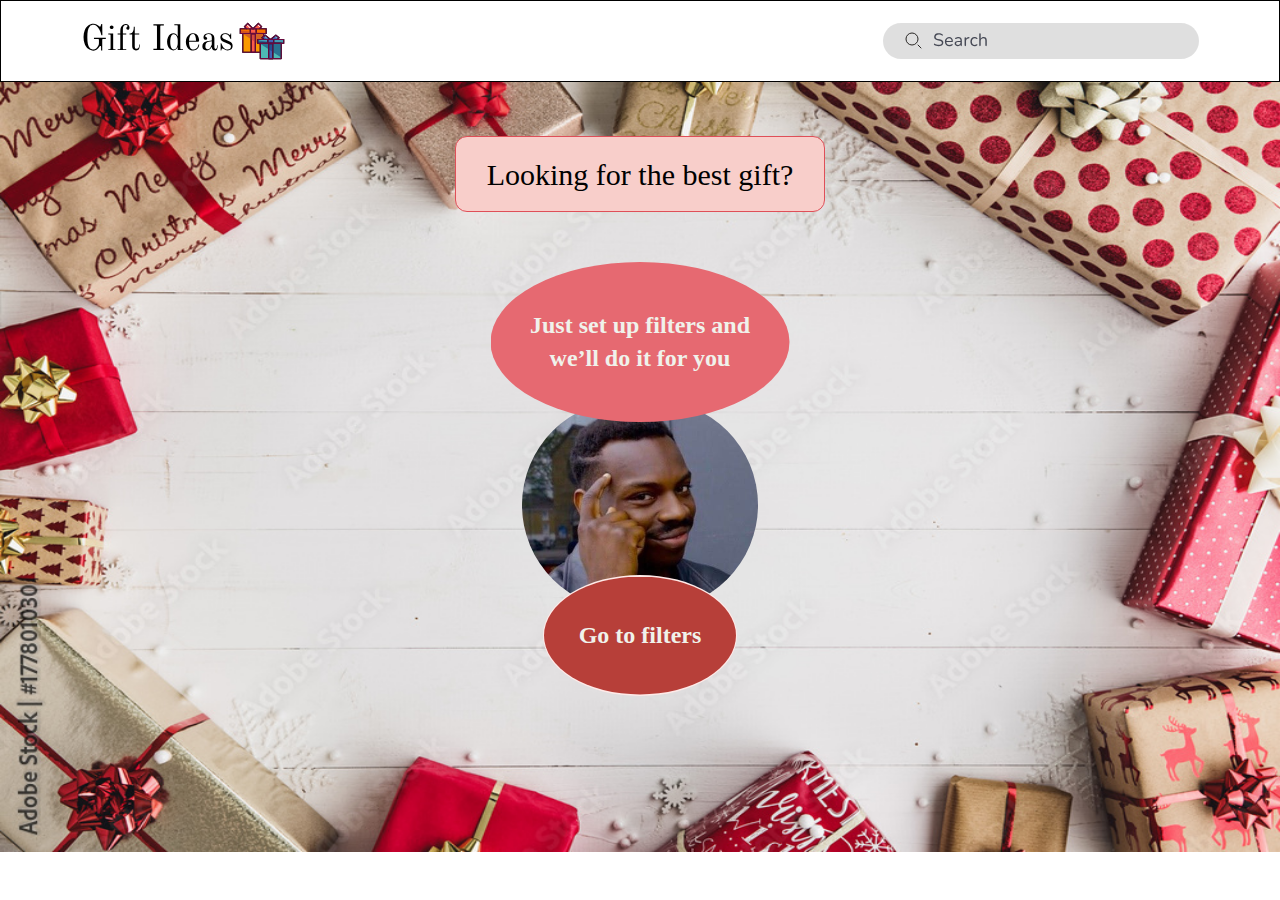
<file: index.html>
<!DOCTYPE html>
<html>
<head>
	<meta charset="utf-8">
	<meta name="viewport" content="width=device-width, initial-scale=1">
	<link rel="stylesheet" type="text/css" href="./css/style.css">
	<title></title>
</head>
<body>
	<header class="header">
            <div class="container">
                <img class ="logo" src="./img/logo.svg">
                <img class="searchBar" src="./img/searchBar.svg">
            </div>
    </header>
    <main class="mainContent">
        <div class="container">
            <img class="misterMem" src="./img/meme.svg">
            <div class="hero">
                <div class="title">
                    <span class="text">Looking for the best gift?</span>
                </div>
                <div class="tagline">
                    <span class="text">Just set up filters and we’ll do it for you</span>
                </div>
                <div class="buttonWrapper">
                    <button class="filtersButton" id="filtersButton">
                        <span class="text">Go to filters</span>
                    </buton>
                </div>
            </div>
        </div>
    </main>
</body>
</html>
</file>
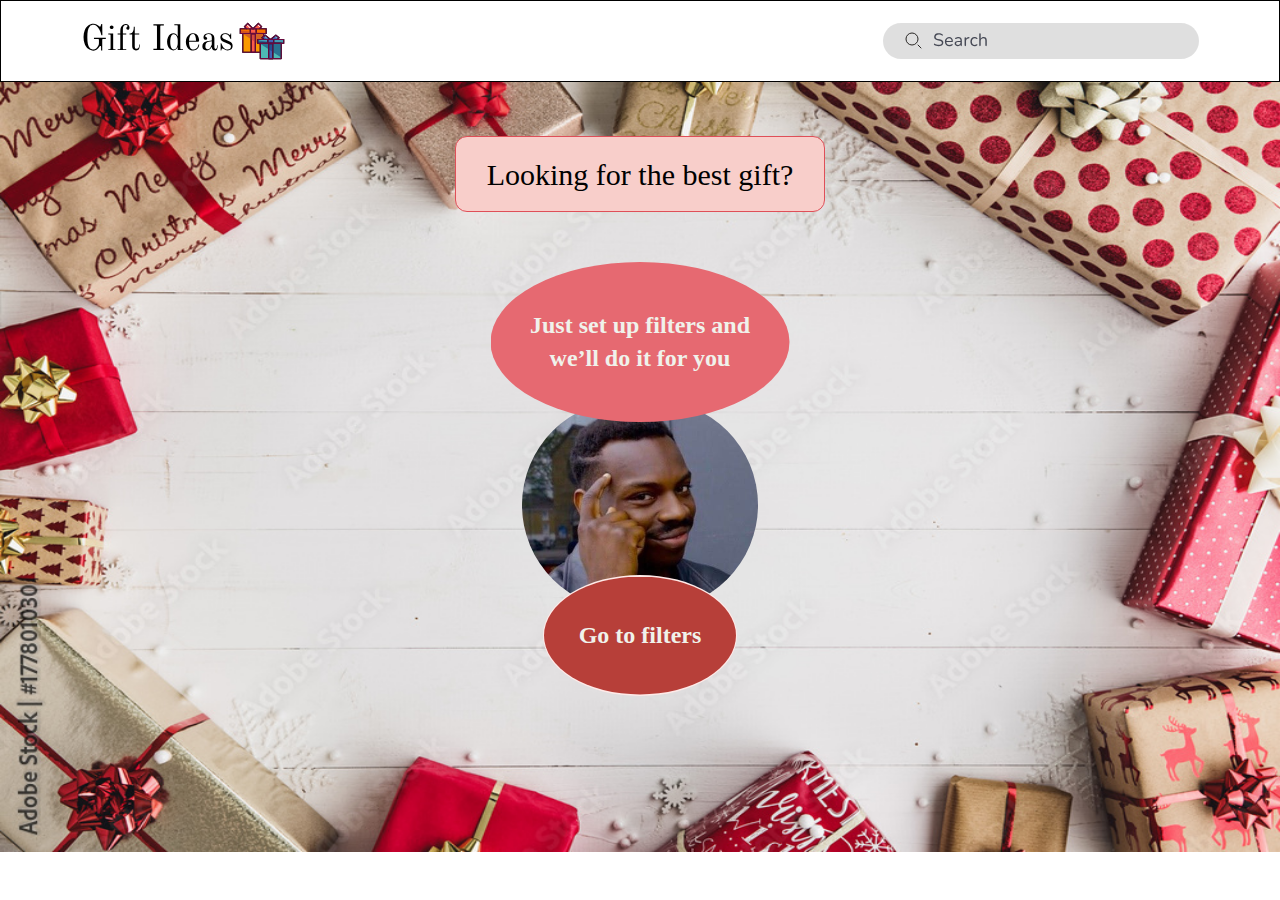
<file: html/index.html>
<!DOCTYPE html>
<html>
<head>
	<meta charset="utf-8">
	<meta name="viewport" content="width=device-width, initial-scale=1">
	<link rel="stylesheet" type="text/css" href="../css/style.css">
	<title></title>
</head>
<body>
	<header class="header">
            <div class="container">
                <img class ="logo" src="../img/logo.svg">
                <img class="searchBar" src="../img/searchBar.svg">
            </div>
    </header>
    <main class="mainContent">
        <div class="container">
            <img class="misterMem" src="../img/meme.svg">
            <div class="hero">
                <div class="title">
                    <span class="text">Looking for the best gift?</span>
                </div>
                <div class="tagline">
                    <span class="text">Just set up filters and we’ll do it for you</span>
                </div>
                <div class="buttonWrapper">
                    <button class="filtersButton" id="filtersButton">
                        <span class="text">Go to filters</span>
                    </buton>
                </div>
            </div>
        </div>
    </main>
</body>
</html>
</file>
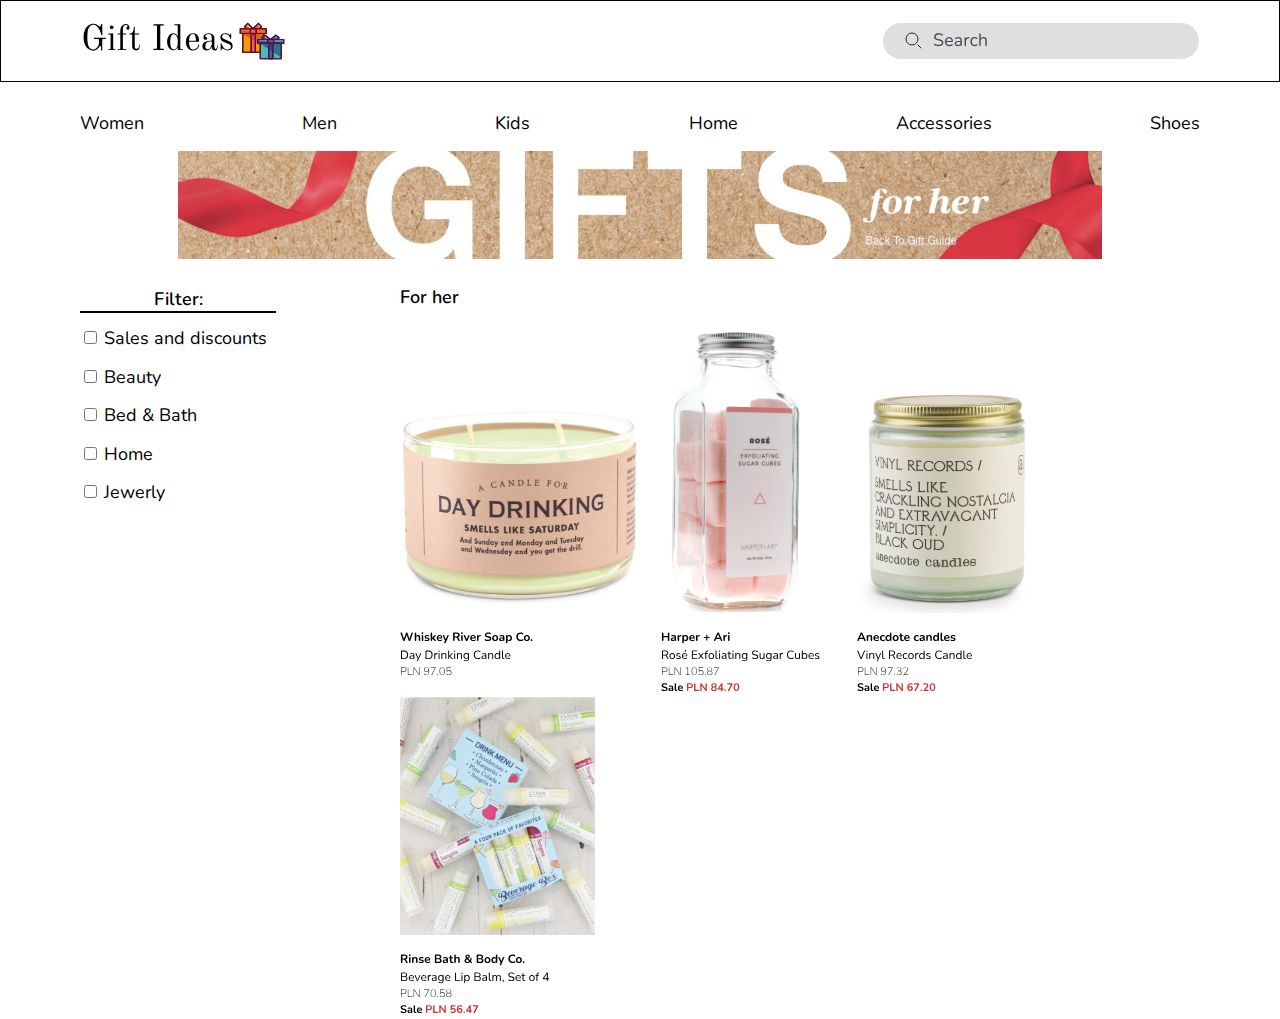
<file: html/forHer.html>
<!DOCTYPE html>
<html>
<head>
	<meta charset="utf-8">
	<meta name="viewport" content="width=device-width, initial-scale=1">
	<link rel="stylesheet" type="text/css" href="../css/style.css">
    <link rel="preconnect" href="https://fonts.gstatic.com" crossorigin>
    <link href="https://fonts.googleapis.com/css2?family=Nunito:wght@600&family=Poppins:wght@700&display=swap" rel="stylesheet">
    <link rel="preconnect" href="https://fonts.googleapis.com">
    <link rel="preconnect" href="https://fonts.gstatic.com" crossorigin>
    <link href="https://fonts.googleapis.com/css2?family=Nunito:wght@200;600&family=Poppins:wght@700&display=swap" rel="stylesheet">
    <link rel="preconnect" href="https://fonts.googleapis.com">
    <link rel="preconnect" href="https://fonts.gstatic.com" crossorigin>
    <link href="https://fonts.googleapis.com/css2?family=Nunito:wght@200;600;700&family=Poppins:wght@700&display=swap" rel="stylesheet">

	<title></title>
</head>
<body>
	<header class="header">
            <div class="container">
                <img class ="logo" src="../img/logo.svg">
                <img class="searchBar" src="../img/searchBar.svg">
            </div>
    </header>
    <main class="herContent">
        <div class="container">
            <div class="menuBar">
               <a class="menuLink" href="">Women</a>
               <a class="menuLink" href="">Men</a>
               <a class="menuLink" href="">Kids</a>
               <a class="menuLink" href="">Home</a>
               <a class="menuLink" href="">Accessories</a>
               <a class="menuLink" href="">Shoes</a>
           </div>
           <img class ="banner" src="../img/herBanner.svg">
           <div class="filter">
                <h1 class="filterTitle">Filter:</h1>
                <div class="blackStripe"></div>
                <div>
                <input type="checkbox" id="filter1" name="filter1" value="sales">
                <label class="menuLink filterBox" for="filter1">Sales and discounts</label>
                </div>
                <div>
                <input type="checkbox" id="filter2" name="filter2" value="beuty">
                <label class="menuLink filterBox" for="filter2">Beauty</label>
                </div>
                <div>
                <input type="checkbox" id="filter3" name="filter3" value="bed">
                <label class="menuLink filterBox" for="filter3">Bed & Bath</label>
                </div>
                <div>
                <input type="checkbox" id="filter4" name="filter4" value="home">
                <label class="menuLink filterBox" for="filter4">Home</label>
                </div>
                <div>
                <input type="checkbox" id="filter5" name="filter5" value="jewerly">
                <label class="menuLink filterBox" for="filter5">Jewerly</label>
                </div>
           </div>
           <section class="productContainer">
            <h1 class="filterTitle">For her</h1>
            <div class ="container products">
                <div class="productWrapper">
                    <img class="herProduct" src="../img/herProduct1.svg">
                </div>
                <div class="productWrapper">
                    <img class="herProduct" src="../img/herProduct2.svg">
                </div>
                <div class="productWrapper">
                    <img class="herProduct" src="../img/herProduct3.svg">
                </div>
                <div class="productWrapper">
                    <img class="herProduct" src="../img/herProduct4.svg">
                </div>
            </div>
           </section>
        </div>
    </main>
</body>
</html>
</file>
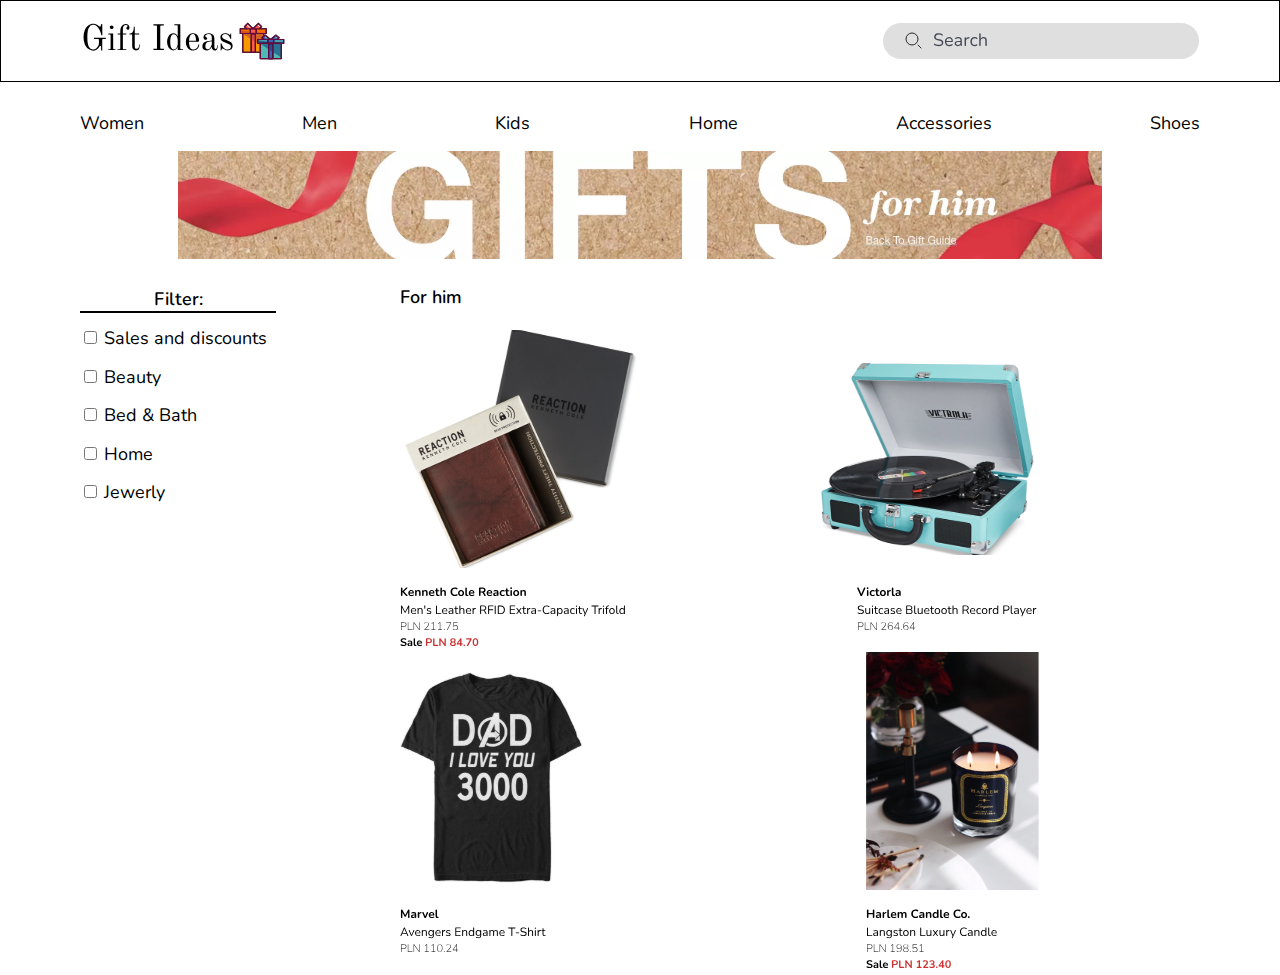
<file: html/forHim.html>
<!DOCTYPE html>
<html>
<head>
	<meta charset="utf-8">
	<meta name="viewport" content="width=device-width, initial-scale=1">
	<link rel="stylesheet" type="text/css" href="../css/style.css">
    <link rel="preconnect" href="https://fonts.gstatic.com" crossorigin>
    <link href="https://fonts.googleapis.com/css2?family=Nunito:wght@600&family=Poppins:wght@700&display=swap" rel="stylesheet">
    <link rel="preconnect" href="https://fonts.googleapis.com">
    <link rel="preconnect" href="https://fonts.gstatic.com" crossorigin>
    <link href="https://fonts.googleapis.com/css2?family=Nunito:wght@200;600&family=Poppins:wght@700&display=swap" rel="stylesheet">
    <link rel="preconnect" href="https://fonts.googleapis.com">
    <link rel="preconnect" href="https://fonts.gstatic.com" crossorigin>
    <link href="https://fonts.googleapis.com/css2?family=Nunito:wght@200;600;700&family=Poppins:wght@700&display=swap" rel="stylesheet">

	<title></title>
</head>
<body>
	<header class="header">
            <div class="container">
                <img class ="logo" src="../img/logo.svg">
                <img class="searchBar" src="../img/searchBar.svg">
            </div>
    </header>
    <main class="herContent">
        <div class="container">
            <div class="menuBar">
               <a class="menuLink" href="">Women</a>
               <a class="menuLink" href="">Men</a>
               <a class="menuLink" href="">Kids</a>
               <a class="menuLink" href="">Home</a>
               <a class="menuLink" href="">Accessories</a>
               <a class="menuLink" href="">Shoes</a>
           </div>
           <img class ="banner" src="../img/hisBanner.svg">
           <div class="filter">
                <h1 class="filterTitle">Filter:</h1>
                <div class="blackStripe"></div>
                <div>
                <input type="checkbox" id="filter1" name="filter1" value="sales">
                <label class="menuLink filterBox" for="filter1">Sales and discounts</label>
                </div>
                <div>
                <input type="checkbox" id="filter2" name="filter2" value="beuty">
                <label class="menuLink filterBox" for="filter2">Beauty</label>
                </div>
                <div>
                <input type="checkbox" id="filter3" name="filter3" value="bed">
                <label class="menuLink filterBox" for="filter3">Bed & Bath</label>
                </div>
                <div>
                <input type="checkbox" id="filter4" name="filter4" value="home">
                <label class="menuLink filterBox" for="filter4">Home</label>
                </div>
                <div>
                <input type="checkbox" id="filter5" name="filter5" value="jewerly">
                <label class="menuLink filterBox" for="filter5">Jewerly</label>
                </div>
           </div>
           <section class="productContainer">
                <h1 class="filterTitle">For him</h1>
                <div class ="container products">
                <div class="productWrapper">
                    <img class="herProduct" src="../img/hisProduct1.svg">
                </div>
                <div class="productWrapper">
                    <img class="herProduct" src="../img/hisProduct2.svg">
                </div>
                <div class="productWrapper">
                    <img class="herProduct" src="../img/hisProduct3.svg">
                </div>
                <div class="productWrapper">
                    <img class="herProduct" src="../img/hisProduct4.svg">
                </div>
            </div>
           </section>
        </div>
    </main>
</body>
</html>
</file>
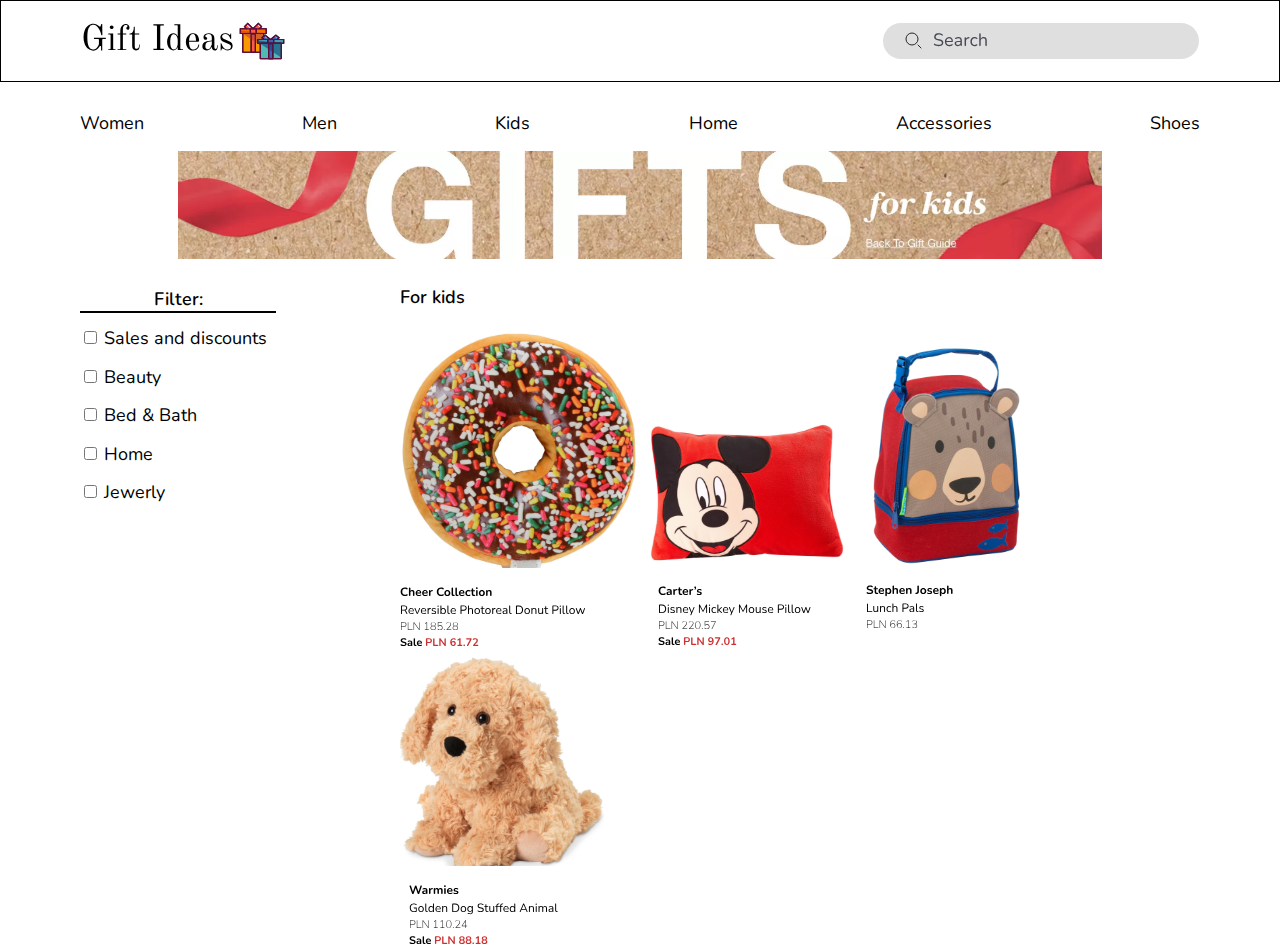
<file: html/forKids.html>
<!DOCTYPE html>
<html>
<head>
	<meta charset="utf-8">
	<meta name="viewport" content="width=device-width, initial-scale=1">
	<link rel="stylesheet" type="text/css" href="../css/style.css">
    <link rel="preconnect" href="https://fonts.gstatic.com" crossorigin>
    <link href="https://fonts.googleapis.com/css2?family=Nunito:wght@600&family=Poppins:wght@700&display=swap" rel="stylesheet">
    <link rel="preconnect" href="https://fonts.googleapis.com">
    <link rel="preconnect" href="https://fonts.gstatic.com" crossorigin>
    <link href="https://fonts.googleapis.com/css2?family=Nunito:wght@200;600&family=Poppins:wght@700&display=swap" rel="stylesheet">
    <link rel="preconnect" href="https://fonts.googleapis.com">
    <link rel="preconnect" href="https://fonts.gstatic.com" crossorigin>
    <link href="https://fonts.googleapis.com/css2?family=Nunito:wght@200;600;700&family=Poppins:wght@700&display=swap" rel="stylesheet">

	<title></title>
</head>
<body>
	<header class="header">
            <div class="container">
                <img class ="logo" src="../img/logo.svg">
                <img class="searchBar" src="../img/searchBar.svg">
            </div>
    </header>
    <main class="herContent">
        <div class="container">
            <div class="menuBar">
               <a class="menuLink" href="">Women</a>
               <a class="menuLink" href="">Men</a>
               <a class="menuLink" href="">Kids</a>
               <a class="menuLink" href="">Home</a>
               <a class="menuLink" href="">Accessories</a>
               <a class="menuLink" href="">Shoes</a>
           </div>
           <img class ="banner" src="../img/kidsBanner.svg">
           <div class="filter">
                <h1 class="filterTitle">Filter:</h1>
                <div class="blackStripe"></div>
                <div>
                <input type="checkbox" id="filter1" name="filter1" value="sales">
                <label class="menuLink filterBox" for="filter1">Sales and discounts</label>
                </div>
                <div>
                <input type="checkbox" id="filter2" name="filter2" value="beuty">
                <label class="menuLink filterBox" for="filter2">Beauty</label>
                </div>
                <div>
                <input type="checkbox" id="filter3" name="filter3" value="bed">
                <label class="menuLink filterBox" for="filter3">Bed & Bath</label>
                </div>
                <div>
                <input type="checkbox" id="filter4" name="filter4" value="home">
                <label class="menuLink filterBox" for="filter4">Home</label>
                </div>
                <div>
                <input type="checkbox" id="filter5" name="filter5" value="jewerly">
                <label class="menuLink filterBox" for="filter5">Jewerly</label>
                </div>
           </div>
           <section class="productContainer">
                <h1 class="filterTitle">For kids</h1>
                <div class ="container products">
                <div class="productWrapper">
                    <img class="herProduct" src="../img/kidsProduct1.svg">
                </div>
                <div class="productWrapper">
                    <img class="herProduct" src="../img/kidsProduct2.svg">
                </div>
                <div class="productWrapper">
                    <img class="herProduct" src="../img/kidsProduct3.svg">
                </div>
                <div class="productWrapper">
                    <img class="herProduct" src="../img/kidsProduct4.svg">
                </div>
            </div>
           </section>
        </div>
    </main>
</body>
</html>
</file>
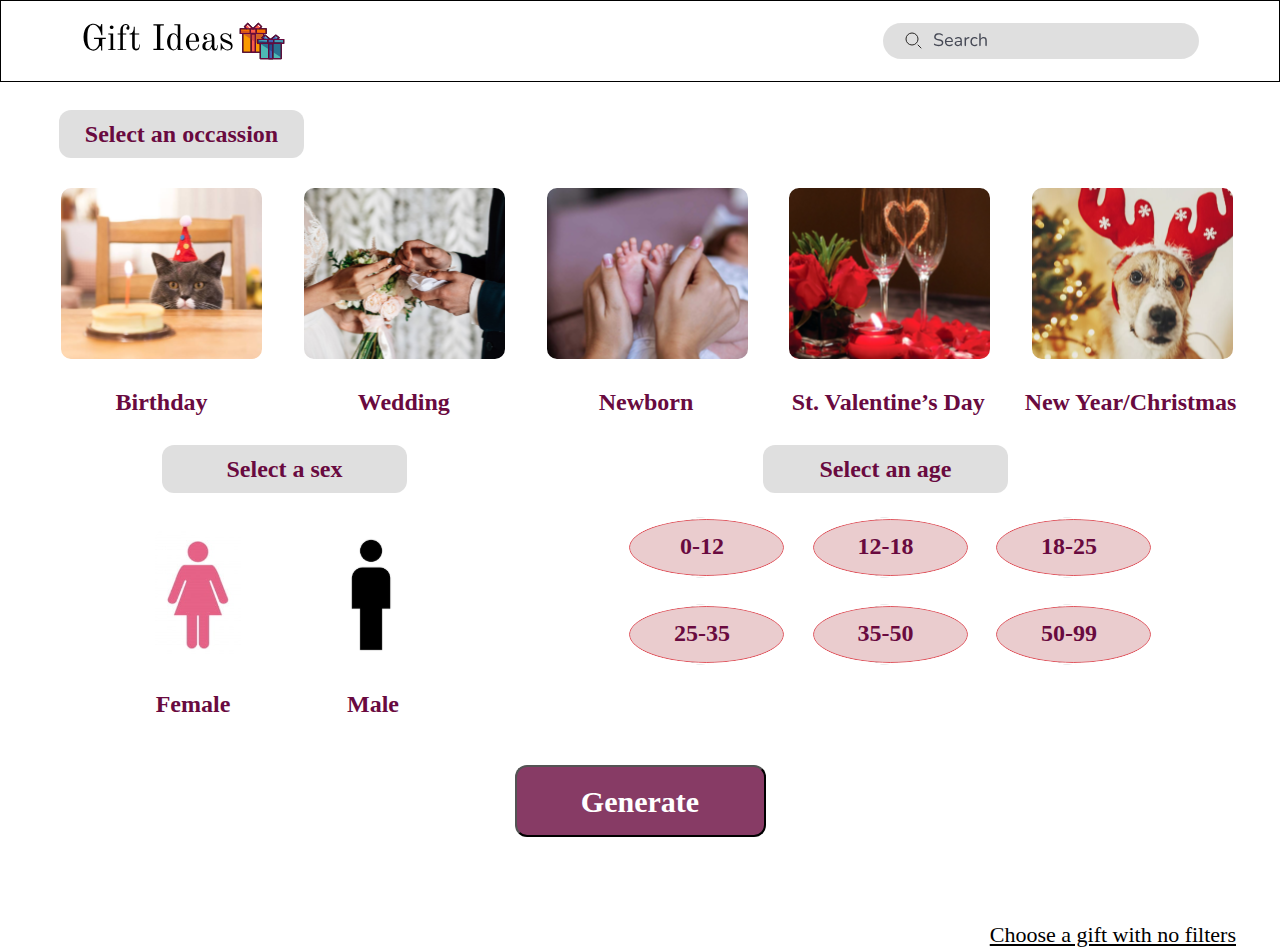
<file: html/generate.html>
<!DOCTYPE html>
<html>
<head>
	<meta charset="utf-8">
	<meta name="viewport" content="width=device-width, initial-scale=1">
	<link rel="stylesheet" type="text/css" href="../css/style.css">
	<title></title>
</head>
<body>
	<header class="header">
            <div class="container">
                <img class ="logo" src="../img/logo.svg">
                <img class="searchBar" src="../img/searchBar.svg">
            </div>
    </header>
    <main class="selectionContent">
        <div class="container">
            <div class="selectionTitle"><span class="selectionText">Select an occassion </span></div>
            <div class="ocassionBar">
                <input class="custom-radio" name="ocassion" type="radio" id="birthday" value="birthday">
                <input class="custom-radio" name="ocassion" type="radio" id="wedding" value="wedding">
                <input class="custom-radio" name="ocassion" type="radio" id="newborn" value="newborn">
                <input class="custom-radio" name="ocassion" type="radio" id="valentin" value="valentin">
                <input class="custom-radio" name="ocassion" type="radio" id="xmas" value="xmas">
            </div>
            <div class="ocassionBar">
                <span class="text">Birthday</span>
                <span class="text">Wedding</span>
                <span class="text">Newborn</span>
                <span class="text">St. Valentine’s Day</span>
                <span class="text">New Year/Christmas</span>
            </div>
            <div class="selectionTitle sexSelect"><span class="selectionText">Select a sex</span></div>
            <div class="sexBar">
                <input class="custom-radio" name="sex" type="radio" id="woman" value="woman">
                <input class="custom-radio" name="sex" type="radio" id="man" value="man">
            </div>
            <div class="sexBar">
                <span class="text">Female</span>
                <span class="text">Male</span>
            </div>
            <div class="ageBar">
                <div class="selectionTitle ageSelect"><span class="selectionText">Select an age</span></div>
                <div class="agesContainer">
                    <span class="ageWrapper">
                        <span class="text">0-12</span>
                        <input class="custom-radio" name="age" type="radio" id="0-12" value="0-12">
                    </span>
                    <span class="ageWrapper">
                        <span class="text">12-18</span>
                        <input class="custom-radio" name="age" type="radio" id="12-18" value="12-18">
                    </span>
                    <span class="ageWrapper">
                        <span class="text">18-25</span>
                        <input class="custom-radio" name="age" type="radio" id="18-25" value="18-25">
                    </span>
                </div>
                <div class="agesContainer">
                    <span class="ageWrapper">
                        <span class="text">25-35</span>
                        <input class="custom-radio" name="age" type="radio" id="25-35" value="25-35">
                    </span>
                    <span class="ageWrapper">
                        <span class="text">35-50</span>
                        <input class="custom-radio" name="age" type="radio" id="35-50" value="35-50">
                    </span>
                    <span class="ageWrapper">
                        <span class="text">50-99</span>
                        <input class="custom-radio" name="age" type="radio" id="50-99" value="50-99">
                    </span>
                </div>
            </div>
        </div>
        <button class="generateButton" id ="generatorButton">Generate</button>
        <a href="" class="link">Choose a gift with no filters</a>
    </main>
</body>
</html>
</file>
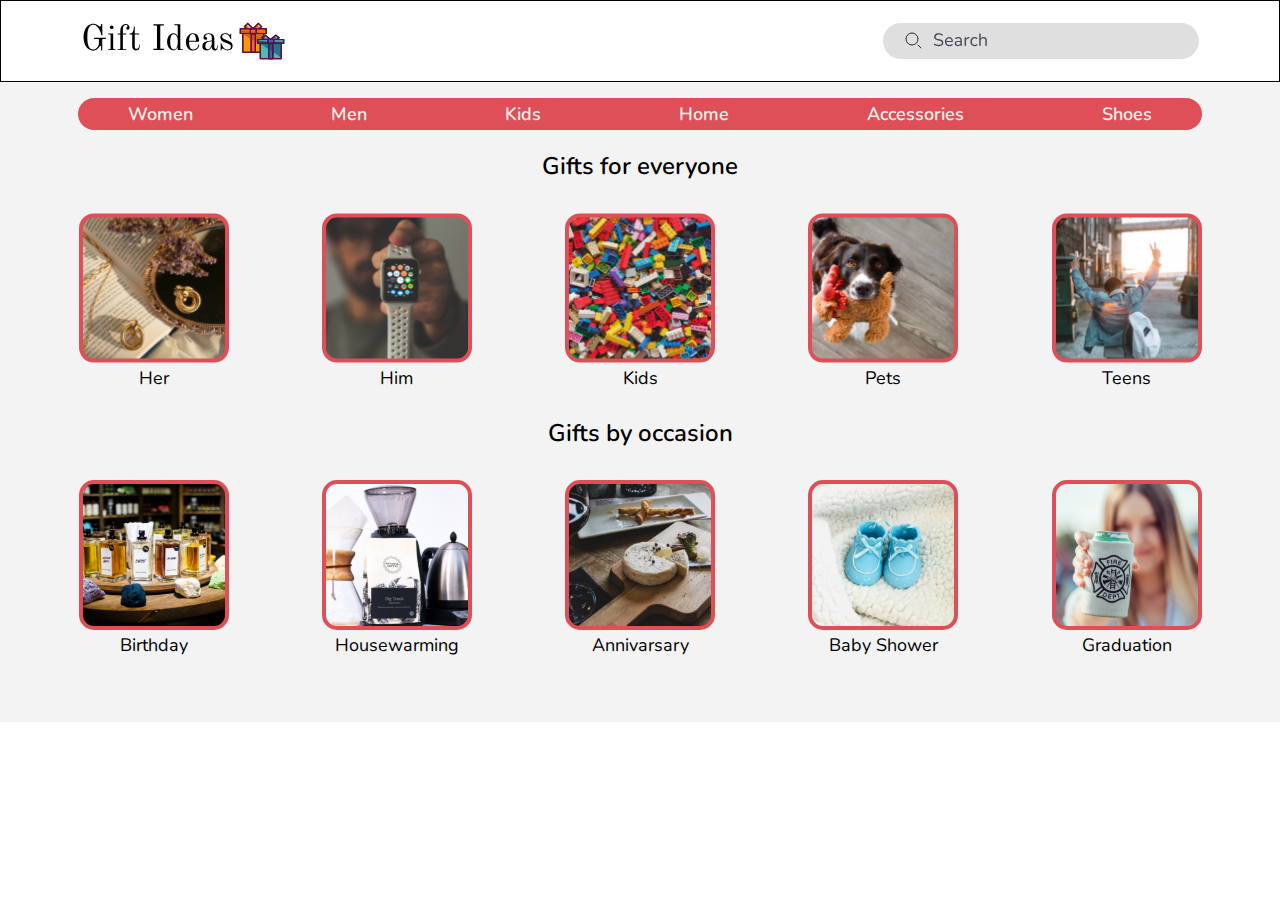
<file: html/giftsMenu.html>
<!DOCTYPE html>
<html>
<head>
	<meta charset="utf-8">
	<meta name="viewport" content="width=device-width, initial-scale=1">
	<link rel="stylesheet" type="text/css" href="../css/style.css">
    <link rel="preconnect" href="https://fonts.googleapis.com">
<link rel="preconnect" href="https://fonts.gstatic.com" crossorigin>
<link href="https://fonts.googleapis.com/css2?family=Nunito:wght@600&family=Poppins:wght@700&display=swap" rel="stylesheet">
<link rel="preconnect" href="https://fonts.googleapis.com">
<link rel="preconnect" href="https://fonts.gstatic.com" crossorigin>
<link href="https://fonts.googleapis.com/css2?family=Nunito:wght@200;600&family=Poppins:wght@700&display=swap" rel="stylesheet">


	<title></title>
</head>
<body>
	<header class="header">
            <div class="container">
                <img class ="logo" src="../img/logo.svg">
                <img class="searchBar" src="../img/searchBar.svg">
            </div>
    </header>
    <main class="giftsContent">
        <div class="container">
           <div class="menuBar">
               <a class="menuLink" href="">Women</a>
               <a class="menuLink" href="">Men</a>
               <a class="menuLink" href="">Kids</a>
               <a class="menuLink" href="">Home</a>
               <a class="menuLink" href="">Accessories</a>
               <a class="menuLink" href="">Shoes</a>
           </div>
           <h1 class="giftTitle">Gifts for everyone</h1>
           <div class="giftsBar">
               <div class="giftChoose">
                   <img src="../img/her.svg" usemap="#productsmap" width="150" height="150">
                    <map name="productsmap">
                      <area shape="rect" coords="0, 0, 150, 150" href="forHer.html">
                    </map>
                    <a class="giftType" href="">Her</a>
                </div>
                <div class="giftChoose">
                   <img src="../img/him.svg" usemap="#productsmap2" width="150" height="150">
                    <map name="productsmap2">
                      <area shape="rect" coords="0, 0, 150, 150" href="forHim.html">
                    </map>
                    <a class="giftType" href="">Him</a>
                </div>
                <div class="giftChoose">
                   <img src="../img/kids.svg" usemap="#productsmap3" width="150" height="150">
                    <map name="productsmap3">
                      <area shape="rect" coords="0, 0, 150, 150" href="forKids.html">
                    </map>
                    <a class="giftType" href="">Kids</a>
                </div>
                <div class="giftChoose">
                   <img src="../img/pets.svg" usemap="#productsmap4" width="150" height="150">
                    <map name="productsmap4">
                      <area shape="rect" coords="0, 0, 150, 150" href="">
                    </map>
                    <a class="giftType" href="">Pets</a>
                </div>
                <div class="giftChoose">
                   <img src="../img/teens.svg" usemap="#productsmap5" width="150" height="150">
                    <map name="productsmap5">
                      <area shape="rect" coords="0, 0, 150, 150" href="">
                    </map>
                    <a class="giftType" href="">Teens</a>
                </div>
            </div>
            <h1 class="giftTitle">Gifts by occasion</h1>
           <div class="giftsBar">
               <div class="giftChoose">
                   <img src="../img/birthday.svg" usemap="#productsmap6" width="150" height="150">
                    <map name="productsmap6">
                      <area shape="rect" coords="0, 0, 150, 150" href="">
                    </map>
                    <a class="giftType" href="">Birthday</a>
                </div>
                <div class="giftChoose">
                   <img src="../img/housewarming.svg" usemap="#productsmap7" width="150" height="150">
                    <map name="productsmap7">
                      <area shape="rect" coords="0, 0, 150, 150" href="">
                    </map>
                    <a class="giftType" href="">Housewarming</a>
                </div>
                <div class="giftChoose">
                   <img src="../img/annivarsary.svg" usemap="#productsmap8" width="150" height="150">
                    <map name="productsmap8">
                      <area shape="rect" coords="0, 0, 150, 150" href="">
                    </map>
                    <a class="giftType" href="">Annivarsary</a>
                </div>
                <div class="giftChoose">
                   <img src="../img/babyshower.svg" usemap="#productsmap9" width="150" height="150">
                    <map name="productsmap9">
                      <area shape="rect" coords="0, 0, 150, 150" href="">
                    </map>
                    <a class="giftType" href="">Baby Shower</a>
                </div>
                <div class="giftChoose">
                   <img src="../img/graduation.svg" usemap="#productsmap1" width="150" height="150">
                    <map name="productsmap1">
                      <area shape="rect" coords="0, 0, 150, 150" href="">
                    </map>
                    <a class="giftType" href="">Graduation</a>
                </div>
            </div>
        </div>
    </main>
</body>
</html>
</file>
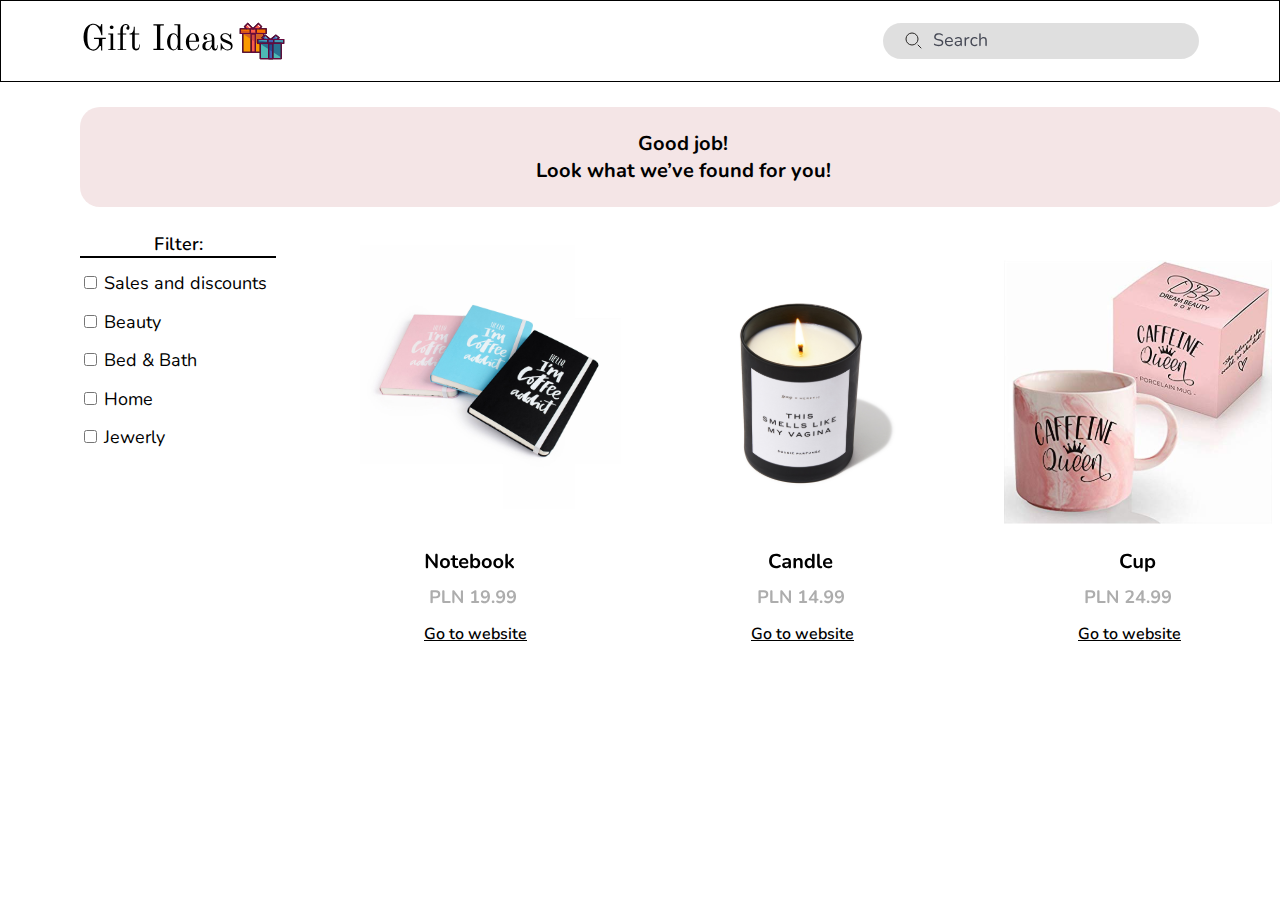
<file: html/resultBirthday.html>
<!DOCTYPE html>
<html>
<head>
	<meta charset="utf-8">
	<meta name="viewport" content="width=device-width, initial-scale=1">
	<link rel="stylesheet" type="text/css" href="../css/style.css">
    <link rel="preconnect" href="https://fonts.gstatic.com" crossorigin>
    <link href="https://fonts.googleapis.com/css2?family=Nunito:wght@600&family=Poppins:wght@700&display=swap" rel="stylesheet">
    <link rel="preconnect" href="https://fonts.googleapis.com">
    <link rel="preconnect" href="https://fonts.gstatic.com" crossorigin>
    <link href="https://fonts.googleapis.com/css2?family=Nunito:wght@200;600&family=Poppins:wght@700&display=swap" rel="stylesheet">
    <link rel="preconnect" href="https://fonts.googleapis.com">
    <link rel="preconnect" href="https://fonts.gstatic.com" crossorigin>
    <link href="https://fonts.googleapis.com/css2?family=Nunito:wght@200;600;700&family=Poppins:wght@700&display=swap" rel="stylesheet">

	<title></title>
</head>
<body>
	<header class="header">
            <div class="container">
                <img class ="logo" src="../img/logo.svg">
                <img class="searchBar" src="../img/searchBar.svg">
            </div>
    </header>
    <main class="herContent">
        <div class="container">
            <div class="congratBar">
                <div class="congratText">Good job!</div>
                <div class="congratText">Look what we’ve found for you!</div>
           </div>
           <div class="filter">
                <h1 class="filterTitle">Filter:</h1>
                <div class="blackStripe"></div>
                <div>
                <input type="checkbox" id="filter1" name="filter1" value="sales">
                <label class="menuLink filterBox" for="filter1">Sales and discounts</label>
                </div>
                <div>
                <input type="checkbox" id="filter2" name="filter2" value="beuty">
                <label class="menuLink filterBox" for="filter2">Beauty</label>
                </div>
                <div>
                <input type="checkbox" id="filter3" name="filter3" value="bed">
                <label class="menuLink filterBox" for="filter3">Bed & Bath</label>
                </div>
                <div>
                <input type="checkbox" id="filter4" name="filter4" value="home">
                <label class="menuLink filterBox" for="filter4">Home</label>
                </div>
                <div>
                <input type="checkbox" id="filter5" name="filter5" value="jewerly">
                <label class="menuLink filterBox" for="filter5">Jewerly</label>
                </div>
           </div>
           <section class="generatedProductContainer">
            <img src="../img/resultBirthday.svg">
            <div class="productLinks birthdayres">
                <a class="websiteLink" href="">Go to website</a>
                <a class="websiteLink" href="">Go to website</a>
                <a class="websiteLink" href="">Go to website</a>
            </div>
           </section>
        </div>
    </main>
</body>
</html>
</file>
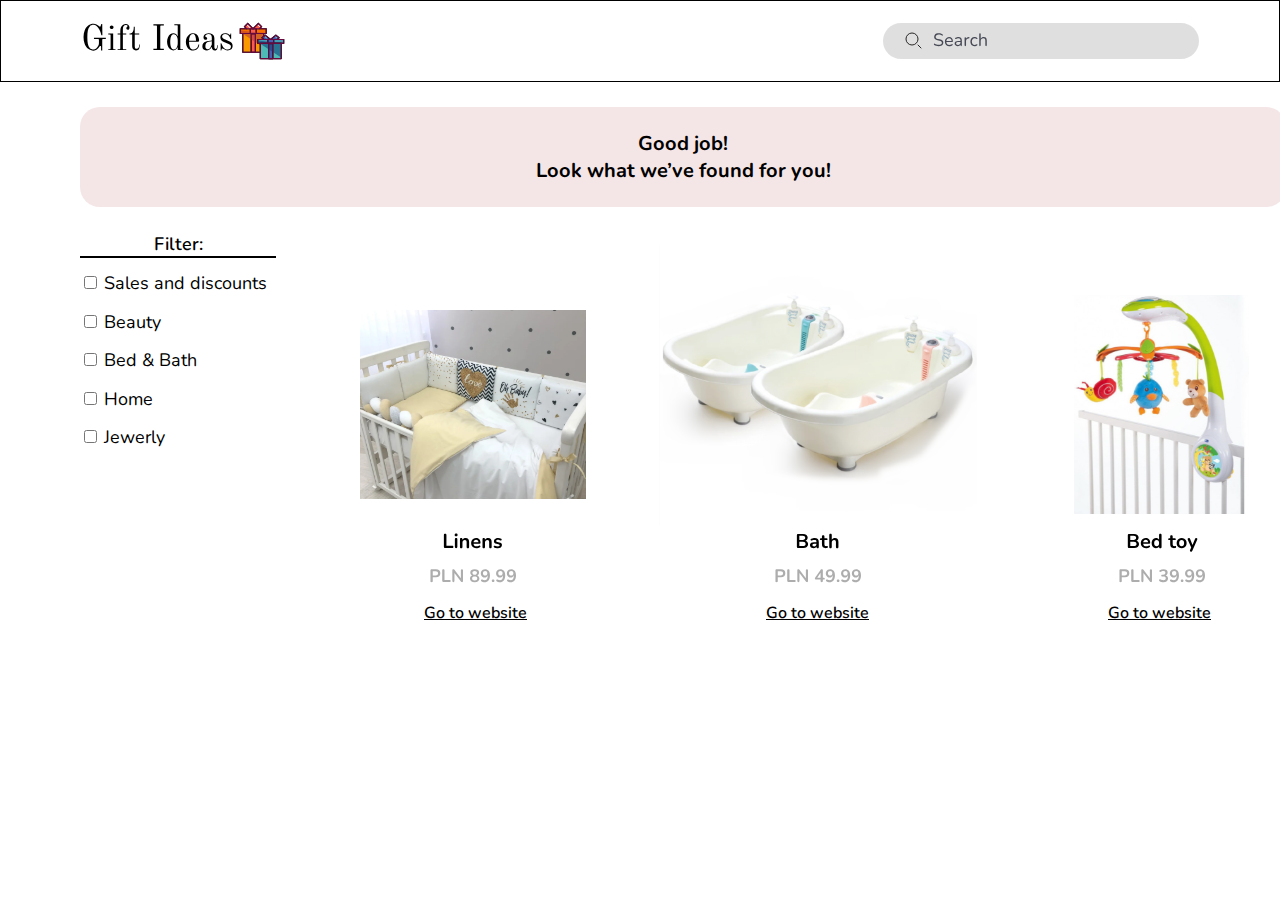
<file: html/resultNewborn.html>
<!DOCTYPE html>
<html>
<head>
	<meta charset="utf-8">
	<meta name="viewport" content="width=device-width, initial-scale=1">
	<link rel="stylesheet" type="text/css" href="../css/style.css">
    <link rel="preconnect" href="https://fonts.gstatic.com" crossorigin>
    <link href="https://fonts.googleapis.com/css2?family=Nunito:wght@600&family=Poppins:wght@700&display=swap" rel="stylesheet">
    <link rel="preconnect" href="https://fonts.googleapis.com">
    <link rel="preconnect" href="https://fonts.gstatic.com" crossorigin>
    <link href="https://fonts.googleapis.com/css2?family=Nunito:wght@200;600&family=Poppins:wght@700&display=swap" rel="stylesheet">
    <link rel="preconnect" href="https://fonts.googleapis.com">
    <link rel="preconnect" href="https://fonts.gstatic.com" crossorigin>
    <link href="https://fonts.googleapis.com/css2?family=Nunito:wght@200;600;700&family=Poppins:wght@700&display=swap" rel="stylesheet">

	<title></title>
</head>
<body>
	<header class="header">
            <div class="container">
                <img class ="logo" src="../img/logo.svg">
                <img class="searchBar" src="../img/searchBar.svg">
            </div>
    </header>
    <main class="herContent">
        <div class="container">
            <div class="congratBar">
                <div class="congratText">Good job!</div>
                <div class="congratText">Look what we’ve found for you!</div>
           </div>
           <div class="filter">
                <h1 class="filterTitle">Filter:</h1>
                <div class="blackStripe"></div>
                <div>
                <input type="checkbox" id="filter1" name="filter1" value="sales">
                <label class="menuLink filterBox" for="filter1">Sales and discounts</label>
                </div>
                <div>
                <input type="checkbox" id="filter2" name="filter2" value="beuty">
                <label class="menuLink filterBox" for="filter2">Beauty</label>
                </div>
                <div>
                <input type="checkbox" id="filter3" name="filter3" value="bed">
                <label class="menuLink filterBox" for="filter3">Bed & Bath</label>
                </div>
                <div>
                <input type="checkbox" id="filter4" name="filter4" value="home">
                <label class="menuLink filterBox" for="filter4">Home</label>
                </div>
                <div>
                <input type="checkbox" id="filter5" name="filter5" value="jewerly">
                <label class="menuLink filterBox" for="filter5">Jewerly</label>
                </div>
           </div>
           <section class="generatedProductContainer">
            <img src="../img/resultNewborn.svg">
            <div class="productLinks newbornres">
                <a class="websiteLink" href="">Go to website</a>
                <a class="websiteLink" href="">Go to website</a>
                <a class="websiteLink" href="">Go to website</a>
            </div>
           </section>
        </div>
    </main>
</body>
</html>
</file>
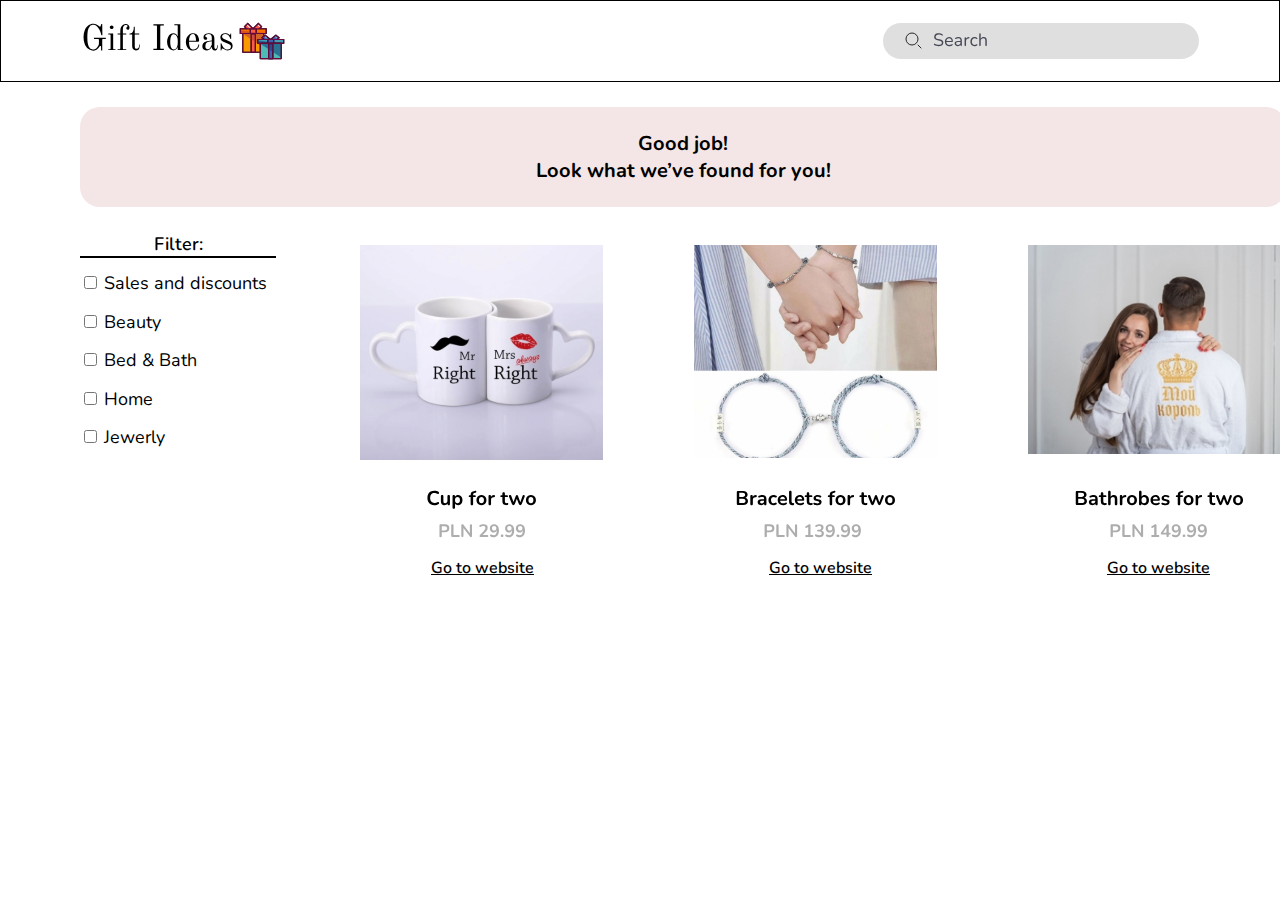
<file: html/resultValentin.html>
<!DOCTYPE html>
<html>
<head>
	<meta charset="utf-8">
	<meta name="viewport" content="width=device-width, initial-scale=1">
	<link rel="stylesheet" type="text/css" href="../css/style.css">
    <link rel="preconnect" href="https://fonts.gstatic.com" crossorigin>
    <link href="https://fonts.googleapis.com/css2?family=Nunito:wght@600&family=Poppins:wght@700&display=swap" rel="stylesheet">
    <link rel="preconnect" href="https://fonts.googleapis.com">
    <link rel="preconnect" href="https://fonts.gstatic.com" crossorigin>
    <link href="https://fonts.googleapis.com/css2?family=Nunito:wght@200;600&family=Poppins:wght@700&display=swap" rel="stylesheet">
    <link rel="preconnect" href="https://fonts.googleapis.com">
    <link rel="preconnect" href="https://fonts.gstatic.com" crossorigin>
    <link href="https://fonts.googleapis.com/css2?family=Nunito:wght@200;600;700&family=Poppins:wght@700&display=swap" rel="stylesheet">

	<title></title>
</head>
<body>
	<header class="header">
            <div class="container">
                <img class ="logo" src="../img/logo.svg">
                <img class="searchBar" src="../img/searchBar.svg">
            </div>
    </header>
    <main class="herContent">
        <div class="container">
            <div class="congratBar">
                <div class="congratText">Good job!</div>
                <div class="congratText">Look what we’ve found for you!</div>
           </div>
           <div class="filter">
                <h1 class="filterTitle">Filter:</h1>
                <div class="blackStripe"></div>
                <div>
                <input type="checkbox" id="filter1" name="filter1" value="sales">
                <label class="menuLink filterBox" for="filter1">Sales and discounts</label>
                </div>
                <div>
                <input type="checkbox" id="filter2" name="filter2" value="beuty">
                <label class="menuLink filterBox" for="filter2">Beauty</label>
                </div>
                <div>
                <input type="checkbox" id="filter3" name="filter3" value="bed">
                <label class="menuLink filterBox" for="filter3">Bed & Bath</label>
                </div>
                <div>
                <input type="checkbox" id="filter4" name="filter4" value="home">
                <label class="menuLink filterBox" for="filter4">Home</label>
                </div>
                <div>
                <input type="checkbox" id="filter5" name="filter5" value="jewerly">
                <label class="menuLink filterBox" for="filter5">Jewerly</label>
                </div>
           </div>
           <section class="generatedProductContainer">
            <img src="../img/resultValentin.svg">
            <div class="productLinks valentinres">
                <a class="websiteLink" href="">Go to website</a>
                <a class="websiteLink" href="">Go to website</a>
                <a class="websiteLink" href="">Go to website</a>
            </div>
           </section>
        </div>
    </main>
</body>
</html>
</file>
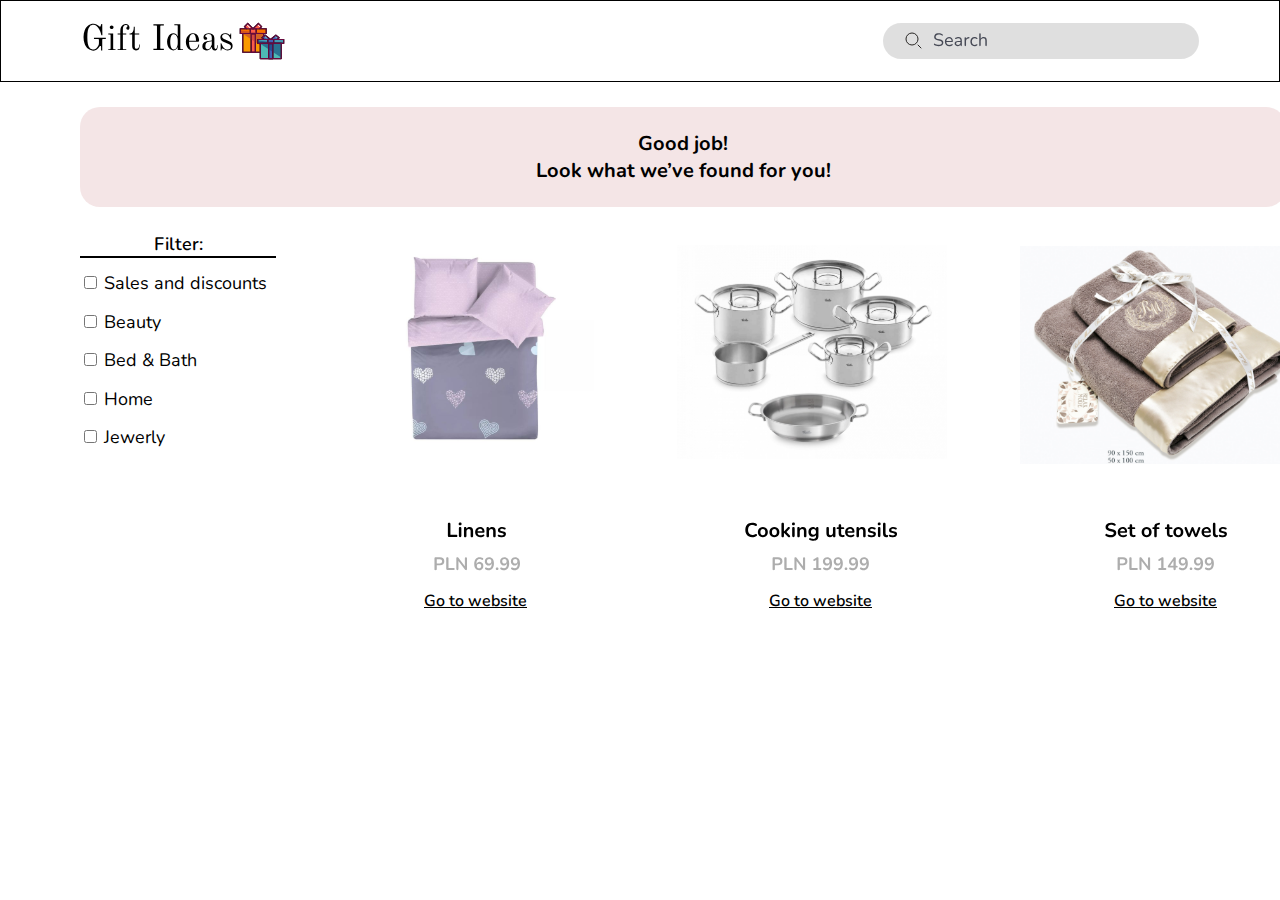
<file: html/resultWedding.html>
<!DOCTYPE html>
<html>
<head>
	<meta charset="utf-8">
	<meta name="viewport" content="width=device-width, initial-scale=1">
	<link rel="stylesheet" type="text/css" href="../css/style.css">
    <link rel="preconnect" href="https://fonts.gstatic.com" crossorigin>
    <link href="https://fonts.googleapis.com/css2?family=Nunito:wght@600&family=Poppins:wght@700&display=swap" rel="stylesheet">
    <link rel="preconnect" href="https://fonts.googleapis.com">
    <link rel="preconnect" href="https://fonts.gstatic.com" crossorigin>
    <link href="https://fonts.googleapis.com/css2?family=Nunito:wght@200;600&family=Poppins:wght@700&display=swap" rel="stylesheet">
    <link rel="preconnect" href="https://fonts.googleapis.com">
    <link rel="preconnect" href="https://fonts.gstatic.com" crossorigin>
    <link href="https://fonts.googleapis.com/css2?family=Nunito:wght@200;600;700&family=Poppins:wght@700&display=swap" rel="stylesheet">

	<title></title>
</head>
<body>
	<header class="header">
            <div class="container">
                <img class ="logo" src="../img/logo.svg">
                <img class="searchBar" src="../img/searchBar.svg">
            </div>
    </header>
    <main class="herContent">
        <div class="container">
            <div class="congratBar">
                <div class="congratText">Good job!</div>
                <div class="congratText">Look what we’ve found for you!</div>
           </div>
           <div class="filter">
                <h1 class="filterTitle">Filter:</h1>
                <div class="blackStripe"></div>
                <div>
                <input type="checkbox" id="filter1" name="filter1" value="sales">
                <label class="menuLink filterBox" for="filter1">Sales and discounts</label>
                </div>
                <div>
                <input type="checkbox" id="filter2" name="filter2" value="beuty">
                <label class="menuLink filterBox" for="filter2">Beauty</label>
                </div>
                <div>
                <input type="checkbox" id="filter3" name="filter3" value="bed">
                <label class="menuLink filterBox" for="filter3">Bed & Bath</label>
                </div>
                <div>
                <input type="checkbox" id="filter4" name="filter4" value="home">
                <label class="menuLink filterBox" for="filter4">Home</label>
                </div>
                <div>
                <input type="checkbox" id="filter5" name="filter5" value="jewerly">
                <label class="menuLink filterBox" for="filter5">Jewerly</label>
                </div>
           </div>
           <section class="generatedProductContainer">
            <img src="../img/resultWedding.svg">
            <div class="productLinks weddingres">
                <a class="websiteLink" href="">Go to website</a>
                <a class="websiteLink" href="">Go to website</a>
                <a class="websiteLink" href="">Go to website</a>
            </div>
           </section>
        </div>
    </main>
</body>
</html>
</file>
<file: css/style.css>
*,
*:before,
*:after {
  box-sizing: border-box;
}

html, body, div, span, applet, object, iframe,
h1, h2, h3, h4, h5, h6, p, blockquote, pre,
a, abbr, acronym, address, big, cite, code,
del, dfn, em, img, ins, kbd, q, s, samp,
small, strike, strong, sub, sup, tt, var,
b, u, i, center,
dl, dt, dd, ol, ul, li,
fieldset, form, label, legend,
table, caption, tbody, tfoot, thead, tr, th, td,
article, aside, canvas, details, embed, 
figure, figcaption, footer, header, hgroup, 
menu, nav, output, ruby, section, summary,
time, mark, audio, video {
  margin: 0;
  padding: 0;
  border: 0;
  font-size: 100%;
  font: inherit;
  vertical-align: baseline;
}
/* HTML5 display-role reset for older browsers */
article, aside, details, figcaption, figure, 
footer, header, hgroup, menu, nav, section {
  display: block;
}
body {
  line-height: 1;
}
ol, ul {
  list-style: none;
}
blockquote, q {
  quotes: none;
}
blockquote:before, blockquote:after,
q:before, q:after {
  content: '';
  content: none;
}
table {
  border-collapse: collapse;
  border-spacing: 0;
}
.container {
  width: 100%;
  height: 100%;
  margin: 0;
}
.header {
  border: 1px solid #000000;
  margin: 0;
}
.header .container{
  height: 80px;
  display: flex;
  justify-content: space-between;
  position: relative;
  padding: 0 80px;
  align-items: center;
}
.logo{
  width: 205px;
  height: 52px;
}
.searchBar{
  width: 316px;
  height: 36px;
}
.mainContent{
  margin: 0;
}
.mainContent .container{
  height: 770px;
  background-image: url("../img/mainBackground.jpeg");
  background-size: 100% 100%;
  background-repeat: no-repeat;
  background-position: center;
  display: flex;
  justify-content: center;
  align-items: center;
}
.misterMem{
  position: absolute;
  top: 400px;
}
.hero{
  width: 370px;
  height: 100%;
  display: flex;
  flex-direction: column;
  align-items: center
}
.hero .text{
  font-family: Nunito;
  font-style: normal;
  font-weight: bold;
  font-size: 24px;
  line-height: 33px;
  color: #F0F2EB;
  margin: 0 auto;
}
.title{
  margin-top: 54px;
  width: 370px;
  height: 76px;
  background: #F8CECA;
  border: 1px solid #DF4F58;
  border-radius: 12px;
  display: flex;
  align-items: center
}
.title .text{
  font-weight: normal;
  font-size: 30px;
  line-height: 41px;
  color: #000000;
}
.tagline{
  shape-outside: ellipse(); 
  clip-path: ellipse(); 
  width: 299px;
  height: 160px;
  background:  #E66971;
  text-align: center;
  display: flex;
  align-items: center;
  padding: 28px;
  margin: 50px auto 0;
}
.hero .buttonWrapper{
  shape-outside: ellipse(); 
  clip-path: ellipse(); 
  width: 194px;
  height: 121px;
  background: #B73F39;
  text-align: center;
  background: #FFEAE8;
  display: flex;
  align-items: center;
  margin: 153px auto 0;
}
.filtersButton{
  shape-outside: ellipse(); 
  clip-path: ellipse(); 
  width: 192px;
  height: 118px;
  background: #B73F39;
  display: flex;
  align-items: center;
  border: 0px;
  margin: 0 auto;
}







/*generate.html*/

.selectionContent .container{
  padding: 28px 42px 44px 59px;
}
.selectionTitle{
  height: 48px;
  width: 245px;
  background: rgba(200, 200, 200, 0.58);
  border-radius: 12px;
  display: flex;
  align-items: center;
}
.selectionText{
  width: 100%;
  font-family: Nunito;
  font-style: normal;
  font-weight: bold;
  font-size: 24px;
  line-height: 33px;
  color: #690A3F;
  text-align: center;
}
.ocassionBar{
  margin: 25px 0 0 -5px;
  display: flex;
  justify-content: space-between;
}

.custom-radio{
      width: 205px;
  height: 175px;
  display: inline-flex;
  align-items: center;
  user-select: none;
}
.custom-radio::before {
  content: '';
  display: inline-block;
  width: 205px;
  height: 175px;
  flex-shrink: 0;
  flex-grow: 0;
  border: 2px solid #FFFF;
  border-radius: 12px;
  background: url("../img/birthdayCat.svg");
  background-position: center center;
}
.custom-radio:not(:disabled):not(:checked):hover::before {
  border-color: #C40018;
}
.custom-radio:not(:disabled):active::before {
  background-color:#C40018;
  border-color: #C40018;
}
.custom-radio:focus:not(:checked)::before {
  border-color: #C40018;
}
.custom-radio:checked::before {
  border: 4px solid #C40018;
  background-color: #C40018;
}
.custom-radio#wedding::before{
  background: url("../img/wedding.svg");
  background-position: center center;
}
  .custom-radio#newborn::before{
  background: url("../img/newborn.svg");
  background-position: center center;
}
  .custom-radio#valentin::before{
  background: url("../img/valentina.svg");
  background-position: center center;
}
  .custom-radio#xmas::before{
  background: url("../img/xmas.svg");
  background-position: center center;
}
.selectionContent .text{
  font-family: Nunito;
  font-style: normal;
  font-weight: bold;
  font-size: 24px;
  line-height: 33px;
  color: #690A3F;
}
.selectionContent .ocassionBar .text{
  width: 215px;
  text-align: center;
}
.sexBar .custom-radio{
  width: 90px;
  height: 130px;
}
.sexBar .custom-radio::before{
  width: 90px;
  height: 130px;
}
.custom-radio#woman::before{
background: url("../img/woman.svg");
background-repeat: no-repeat;
background-position: center center;
}
.custom-radio#man::before{
background: url("../img/man.svg");
background-repeat: no-repeat;
background-position: center center;
}
.sexBar{
  margin: 31px 0 0 89px;
  width: 270px;
  display: flex;
  justify-content: space-between;
}
.selectionContent .sexBar .text{
  width: 90px;
  text-align: center;
}
.sexSelect{
  margin:26px 0 0 103px;
}
.ageBar .custom-radio::before{
width: 159px;
height: 61px;
border-radius: 50%;
background: url("../img/ageEllipse.svg");
background-repeat: no-repeat;
background-position: center center;
}
.ageBar .custom-radio{
width: 159px;
height: 61px;
}
.ageBar .text{
  position: absolute;
}
.ageWrapper{
  width: 160px;
  display: inline-flex;
  justify-content: center;
  align-items: center;
  margin-bottom: 23px;
}
.agesContainer{
  width: 527px;
  display: inline-flex;
  justify-content: space-between;
}
.ageBar{
  width: 527px;
  position: absolute;
  right: 131px;
  top: 445px;
}
.ageSelect{
  margin: 0 auto 21px;
}
.generateButton{
  width: 251px;
  height: 72px;
  background: rgba(105, 10, 63, 0.8);
  border-radius: 12px;
  font-family: Nunito;
  font-style: normal;
  font-weight: 900;
  font-size: 30px;
  line-height: 41px;
  display: flex;
  justify-content: center;
  align-items: center;
  color: #FFFFFF;
  margin: 0 auto 45px;
}
.link{
  position: absolute;
  right: 44px;
  bottom: -50px;
  font-family: Nunito;
  font-style: normal;
  font-weight: 300;
  font-size: 22px;
  line-height: 30px;
  display: flex;
  align-items: flex-end;
  text-align: center;
  text-decoration-line: underline;

  color: #000000;
}




/*giftsMenu.html*/

.giftsContent{
  padding: 16px 78px 80px 78px;
  background: rgba(196, 196, 196, 0.2);
  height: 50vw;
}
.menuBar{
  width: 100%;
  height: 32px;
  display: flex;
  justify-content: space-between;
  align-items: center;
}
.giftsContent .menuBar{
  padding: 0 50px 0 50px;
  background: #DF4F58;
  border-radius: 20px;
}
.menuBar .menuLink{
  font-family: Nunito;
  font-style: normal;
  font-weight: 600;
  font-size: 18px;
  line-height: 25px;
  color: #F0F2EB;
  text-decoration: none;
}
.giftTitle{
  font-family: Nunito;
  font-style: normal;
  font-weight: 600;
  font-size: 24px;
  line-height: 33px;
  width: 100%;
  text-align: center;
  margin-top: 20px;
}
.giftChoose{
  display: inline-block;
  text-align: center;
  width: 151px;
  height: 184px;
}
.giftType{
  font-family: Nunito;
  font-style: normal;
  font-weight: normal;
  font-size: 18px;
  line-height: 25px;
  text-decoration: none;
  color: black;
}
.giftsBar{
  display: flex;
  justify-content: space-between;
  margin-top: 30px;
}




/*forHer.html*/

.herContent{
  padding:  25px 80px 100px 80px;
}
.herContent .container{
  text-align: center;
}
.herContent .menuBar{
  margin: 0;
}
.herContent .menuBar .menuLink{
  color: black;
  font-weight: normal;
}
.banner{
  margin-top: 12px;
}
.filterTitle{
  font-family: Nunito;
  font-style: normal;
  font-weight: 600;
  font-size: 18px;
  line-height: 25px;
  width: 100%;
  text-align: center;
}
.filter{
  width: 196px;
  height: 218px;
  text-align: left;
  display: flex;
  flex-direction: column;
  justify-content: space-between;
  margin-top: 25px;
  left: 0;
}
.blackStripe{
  height: 2px;
  width: 100%;
  background-color: black;
  margin-top: -15px;
}
.filter .menuLink{
  font-family: Nunito;
  font-style: normal;
  font-weight: normal;
  font-size: 18px;
  line-height: 25px;
}
.productContainer{
  position: absolute;
  left: 400px;
  top: 285px;
  width: 1000px;
  flex-wrap: wrap;
}
.productContainer .filterTitle{
  text-align: left;
}
.productContainer .products{
  display: flex;
  justify-content: space-between;
  align-items: flex-end;
  flex-wrap: wrap;
  margin-top: 20px;
}
@media only screen
and (min-width: 0px)
and (max-width: 1380px){
  .productContainer{
    width: 50vw;
  }
}
@media only screen
and (min-width: 0px)
and (max-width: 1100px){
  .banner{
    display: none;
  }
.productContainer{
  top: 150px;
}

}
@media only screen
and (min-width: 0px)
and (max-width: 960px){
.productContainer{
  left: 0;
  width: 100%;
  top: 100px;
}
.productContainer .products{
  text-align: center;
  flex-direction: column;
}
.productContainer .productWrapper{
  left:0px ;
  margin: 0 auto;
}
.header{
  display: none;
}
.productContainer .filterTitle{
  text-align: center;
}
.filter{
  display: none;
}
}







/*result....html*/
.congratBar{
  width: 1206px;
  height: 100px;
  background: rgba(234, 204, 206, 0.5);
  border-radius: 20px;
  display: flex;
  flex-direction: column;
  padding-top: 23px;
  margin: 0 auto;
}
.congratText{
  font-family: Nunito;
  font-style: normal;
  font-weight: bold;
  font-size: 20px;
  line-height: 27px;
}
.generatedProductContainer{
  position: absolute;
  left: 360px;
  top: 245px;
}
.productLinks{
  position: absolute;
  display: flex;
  justify-content: space-between;
  width: 100%;
}
.websiteLink{
  font-family: Nunito;
  font-style: normal;
  font-weight: 600;
  font-size: 16px;
  line-height: 22px;
  text-decoration-line: underline;
  color: #000000;
}
.birthdayres{
  padding: 13px 91px 96px 64px;
}
.weddingres{
  padding: 13px 79px 96px 64px;
}
.newbornres{
  padding: 13px 38px 96px 64px;
}
.valentinres{
  padding: 13px 84px 96px 71px;
}
.newYearres{
  padding: 13px 62px 96px 58px;
}
</file>
